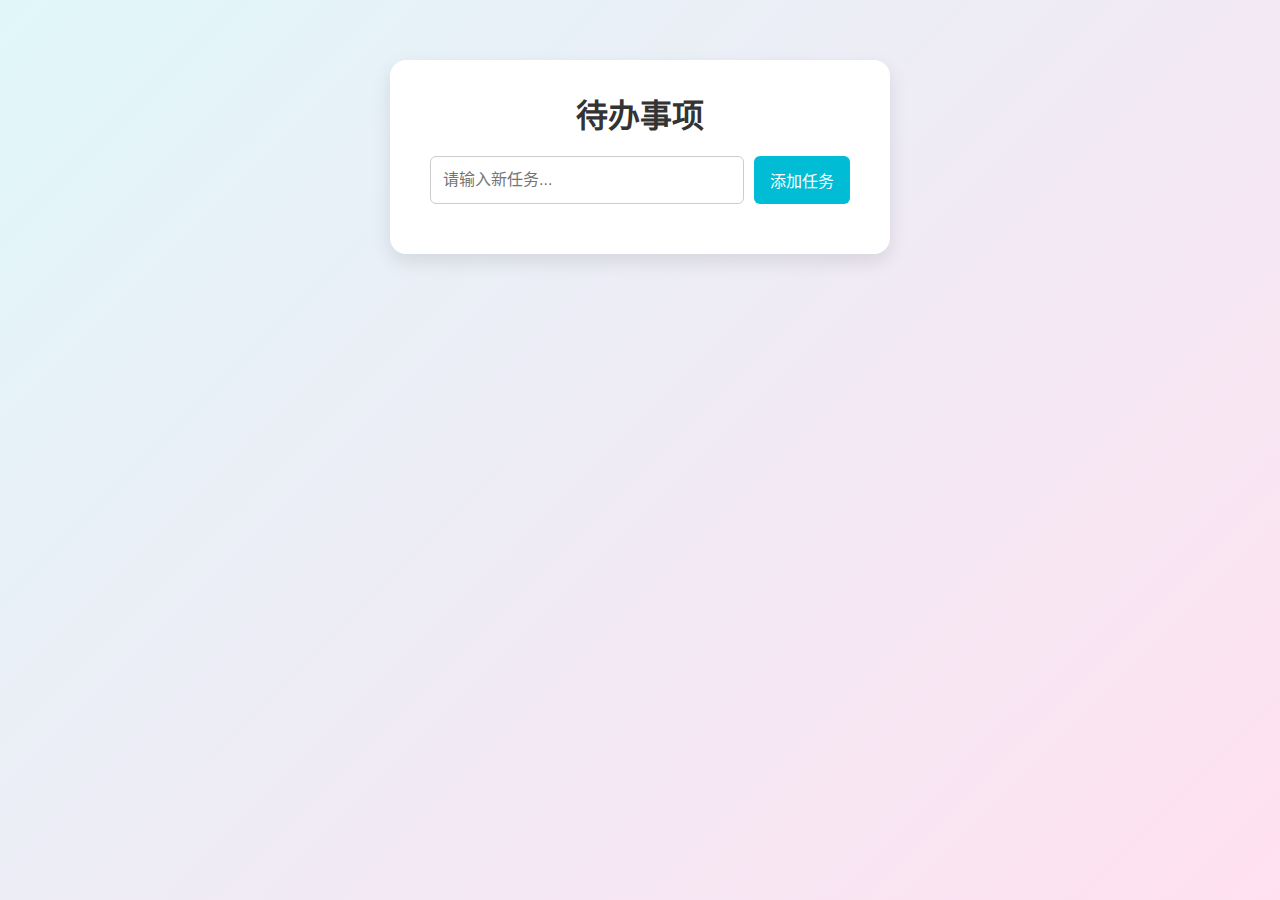
<file: TodoList/index.html>
<!DOCTYPE html>
<html lang="zh-CN">

<head>
    <meta charset="UTF-8" />
    <meta name="viewport" content="width=device-width, initial-scale=1" />
    <title>待办事项</title>
    <link rel="stylesheet" href="style.css" />
</head>

<body>
    <div class="todo-app">
        <h1>待办事项</h1>
        <div class="input-group">
            <input type="text" id="task-input" placeholder="请输入新任务..." />
            <button id="add-btn">添加任务</button>
        </div>
        <ul id="task-list"></ul>
    </div>
    <script src="app.js"></script>
</body>

</html>
</file>
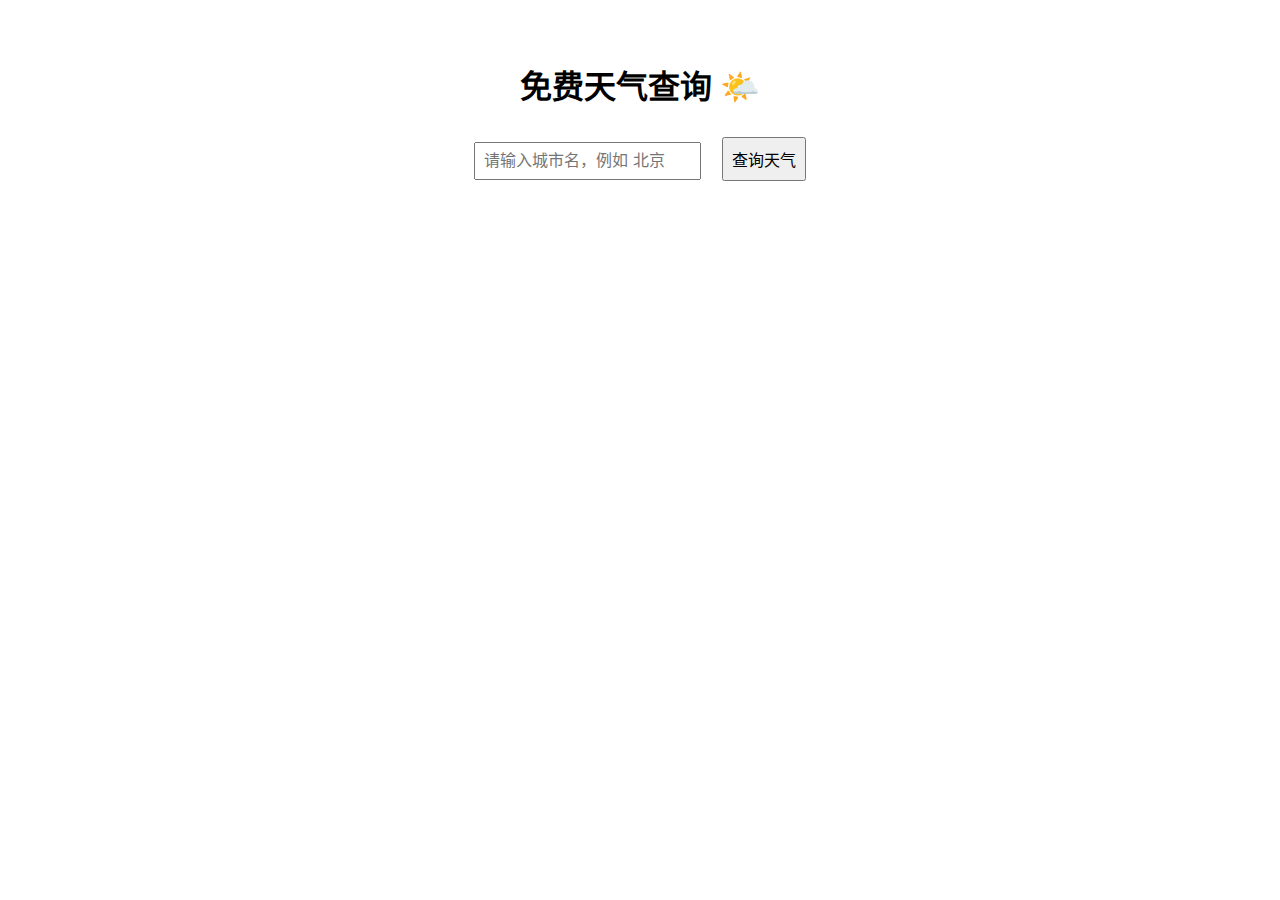
<file: API/获取天气/index.html>
<!DOCTYPE html>
<html lang="zh-CN">
<head>
  <meta charset="UTF-8" />
  <title>免费天气查询（wttr.in）</title>
  <style>
    body { text-align: center; font-family: sans-serif; padding: 2em; }
    input, button { font-size: 1rem; padding: 0.5em; margin: 0.5em; }
    #result { margin-top: 1em; white-space: pre-wrap; text-align: left; max-width: 400px; margin-left: auto; margin-right: auto;}
  </style>
</head>
<body>
  <h1>免费天气查询 🌤️</h1>
  <input id="city" type="text" placeholder="请输入城市名，例如 北京" />
  <button id="search-btn">查询天气</button>
  <div id="result"></div>

  <script>
    const cityInput = document.getElementById('city');
    const searchBtn = document.getElementById('search-btn');
    const resultDiv = document.getElementById('result');

    searchBtn.addEventListener('click', () => {
      const city = cityInput.value.trim();
      if (!city) {
        alert('请输入城市名');
        return;
      }

      // wttr.in支持CORS，可以直接调用
      fetch(`https://wttr.in/${encodeURIComponent(city)}?format=j1`)
        .then(res => {
          if (!res.ok) throw new Error('查询失败');
          return res.json();
        })
        .then(data => {
          // 显示当前天气描述和温度
          const current = data.current_condition[0];
          resultDiv.textContent = `
地点：${city}
天气：${current.weatherDesc[0].value}
温度：${current.temp_C} ℃
风速：${current.windspeedKmph} 公里/小时
湿度：${current.humidity} %
          `;
        })
        .catch(err => {
          alert(err.message);
          resultDiv.textContent = '';
        });
    });
  </script>
</body>
</html>
</file>
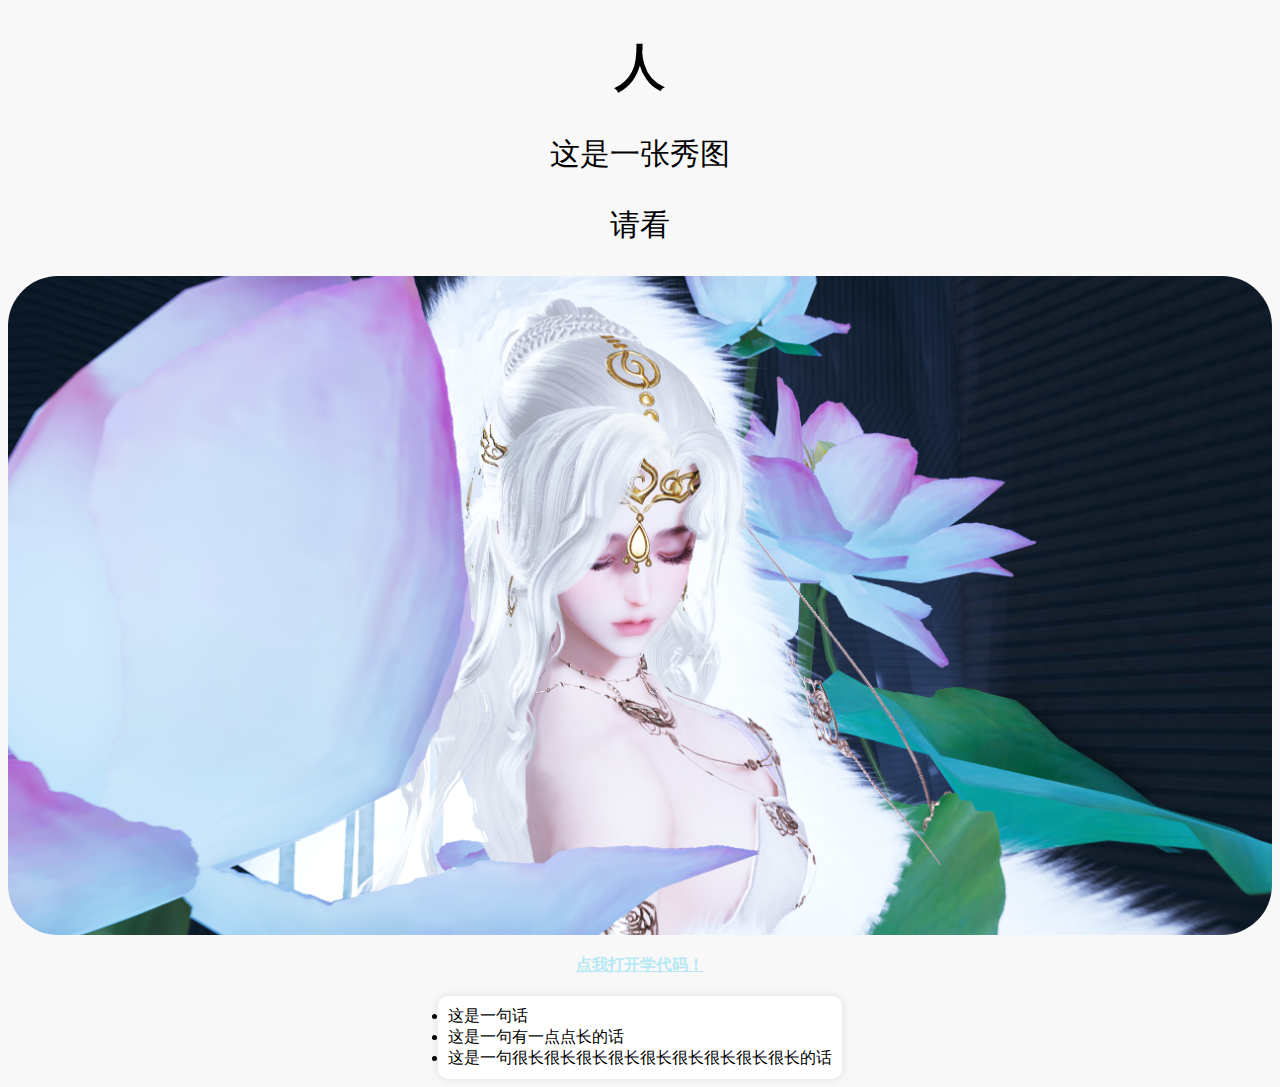
<file: xt.html>
<!DOCTYPE html>
<html>
  <head>
    <meta charset="UTF-8" />
    <title>秀图</title>
    <style>
      /* 这里写CSS样式 */
      body {
        background-color: #f8f8f8;
        text-align: center;
      }
      h1 {
        text-align: center;
        font-size: 50px;
      }
      p {
        text-align: center;
        font-size: 30px;
      }
      img {
        margin: 20px auto;
        border-radius: 50px;
        display: block;
      }
      ul {
        display: inline-block;
        max-width: 80%;
        word-wrap: break-word;
        background-color: #fff;
        border-radius: 10px;
        box-shadow: 0 0 10px rgba(0,0,0,0.1);
        padding:10px;
        margin:0 auto;
        text-align: left;
      }
      a {
        color:#b6e9f3;
        display: block;
        text-align: center;
        font-weight: bold;
        margin-top: 10px;
        margin-bottom: 20px;
      }
      a:hover {
      color: #ff6699;
      text-decoration: underline;  
      }
    </style>
  </head>
  <body>
    <!-- 这里写HTML页面内容 -->
     <h1>人</h1>
        <p>这是一张秀图</p>
        <p>请看</p>
        <img src="xt.png" style="max-width: 100%; height: auto;" alt="秀秀">
        <a href="https://developer.android.com/codelabs/basic-android-kotlin-compose-functions?hl=zh-cn&continue=https%3A%2F%2Fdeveloper.android.com%2Fcourses%2Fpathways%2Fandroid-basics-compose-unit-1-pathway-1%3Fhl%3Dzh-cn%23codelab-https%3A%2F%2Fdeveloper.android.com%2Fcodelabs%2Fbasic-android-kotlin-compose-functions#1">点我打开学代码！</a>  
        <ul>
         <li>这是一句话</li>
         <li>这是一句有一点点长的话</li>
         <li>这是一句很长很长很长很长很长很长很长很长很长的话</li>
         </ul>   
        </body>
</html>
</file>
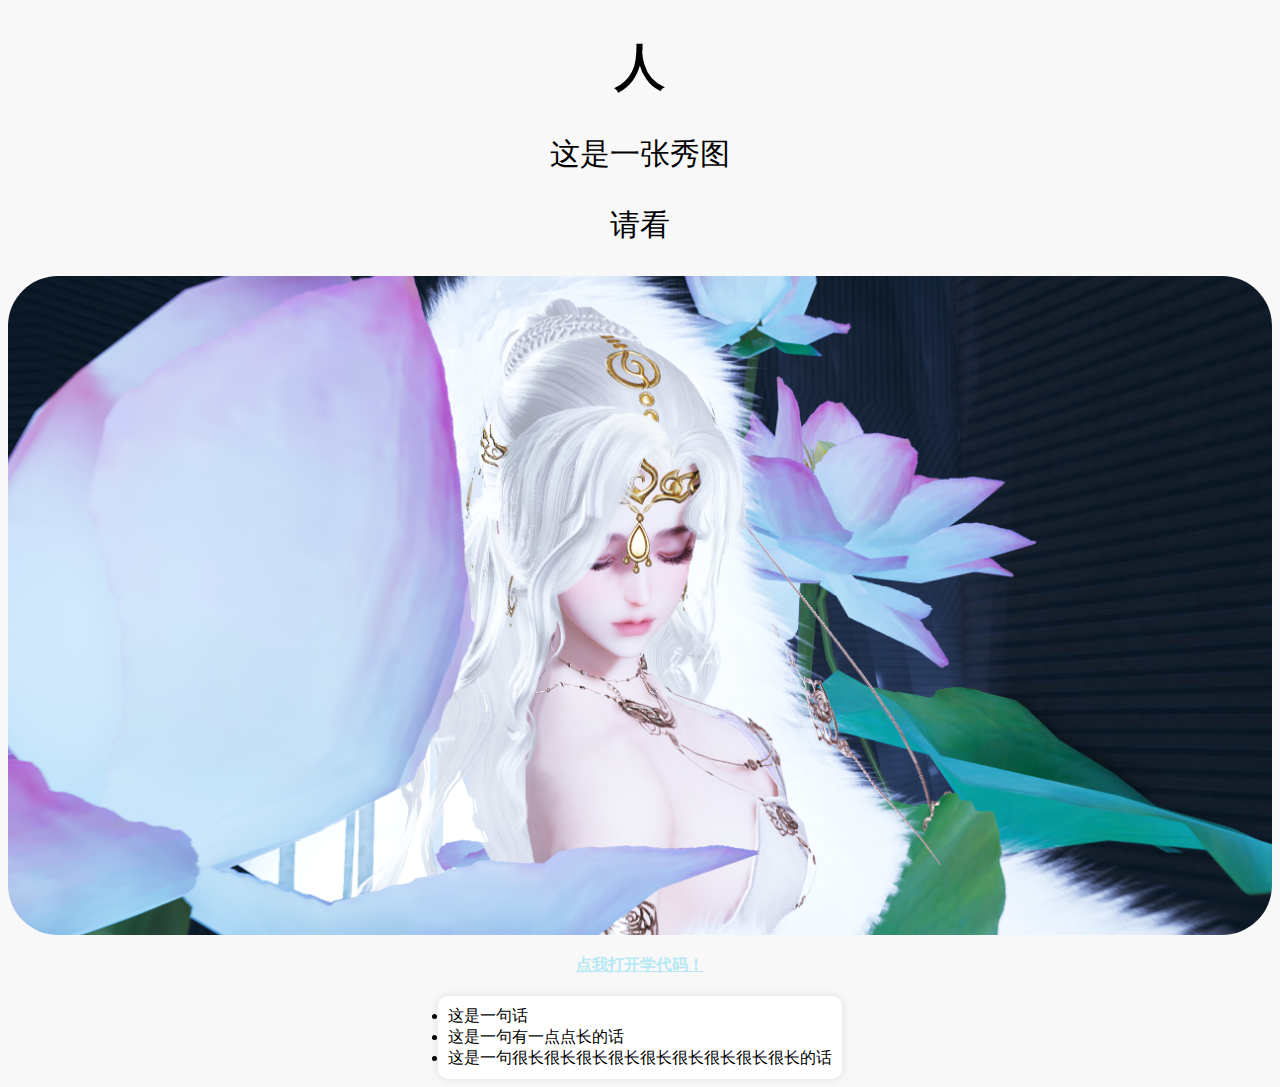
<file: XT/xt.html>
<!DOCTYPE html>
<html>
  <head>
    <meta charset="UTF-8" />
    <title>秀图</title>
    <style>
      /* 这里写CSS样式 */
      body {
        background-color: #f8f8f8;
        text-align: center;
      }
      h1 {
        text-align: center;
        font-size: 50px;
      }
      p {
        text-align: center;
        font-size: 30px;
      }
      img {
        margin: 20px auto;
        border-radius: 50px;
        display: block;
      }
      ul {
        display: inline-block;
        max-width: 80%;
        word-wrap: break-word;
        background-color: #fff;
        border-radius: 10px;
        box-shadow: 0 0 10px rgba(0,0,0,0.1);
        padding:10px;
        margin:0 auto;
        text-align: left;
      }
      a {
        color:#b6e9f3;
        display: block;
        text-align: center;
        font-weight: bold;
        margin-top: 10px;
        margin-bottom: 20px;
      }
      a:hover {
      color: #ff6699;
      text-decoration: underline;  
      }
    </style>
  </head>
  <body>
    <!-- 这里写HTML页面内容 -->
     <h1>人</h1>
        <p>这是一张秀图</p>
        <p>请看</p>
        <img src="xt.png" style="max-width: 100%; height: auto;" alt="秀秀">
        <a href="https://developer.android.com/codelabs/basic-android-kotlin-compose-functions?hl=zh-cn&continue=https%3A%2F%2Fdeveloper.android.com%2Fcourses%2Fpathways%2Fandroid-basics-compose-unit-1-pathway-1%3Fhl%3Dzh-cn%23codelab-https%3A%2F%2Fdeveloper.android.com%2Fcodelabs%2Fbasic-android-kotlin-compose-functions#1">点我打开学代码！</a>  
        <ul>
         <li>这是一句话</li>
         <li>这是一句有一点点长的话</li>
         <li>这是一句很长很长很长很长很长很长很长很长很长的话</li>
         </ul>   
        </body>
</html>
</file>
<file: TodoList/style.css>
* {
    margin: 0;
    padding: 0;
    box-sizing: border-box;
}

body {
    font-family: "Segoe UI", sans-serif;
    background: linear-gradient(135deg, #e0f7fa, #ffe0f0);
    min-height: 100vh;
    display: flex;
    justify-content: center;
    align-items: flex-start;
    padding-top: 60px;
}

.todo-app {
    background: #fff;
    padding: 30px 40px;
    border-radius: 16px;
    box-shadow: 0 8px 20px rgba(0, 0, 0, 0.1);
    width: 100%;
    max-width: 500px;
}

.todo-app h1 {
    text-align: center;
    margin-bottom: 20px;
    color: #333;
}

.input-group {
    display: flex;
    gap: 10px;
    margin-bottom: 20px;
}

#task-input {
    flex: 1;
    padding: 12px;
    font-size: 16px;
    border: 1px solid #ccc;
    border-radius: 6px;
    outline: none;
}

#add-btn {
    background: #00bcd4;
    color: white;
    border: none;
    padding: 12px 16px;
    font-size: 16px;
    border-radius: 6px;
    cursor: pointer;
    transition: background 0.3s;
}

#add-btn:hover {
    background: #0097a7;
}

#task-list {
    list-style: none;
}

.task-item {
    display: flex;
    align-items: center;
    justify-content: space-between;
    background: #f9f9f9;
    margin-bottom: 12px;
    padding: 10px 14px;
    border-radius: 8px;
    gap: 10px;
    flex-wrap: wrap;
}

.task-item span {
    flex: 1;
    font-size: 16px;
    word-break: break-all;
}

.task-item small {
    color: #888;
    font-size: 12px;
}

.task-item button {
    background: #ff6b6b;
    color: white;
    border: none;
    padding: 6px 10px;
    border-radius: 6px;
    font-size: 14px;
    cursor: pointer;
    transition: background 0.3s;
}

.task-item button:hover {
    background: #e53935;
}

.edit-btn {
    background: #4caf50;
    margin-left: 6px;
}

.edit-btn:hover {
    background: #388e3c;
}
</file>
